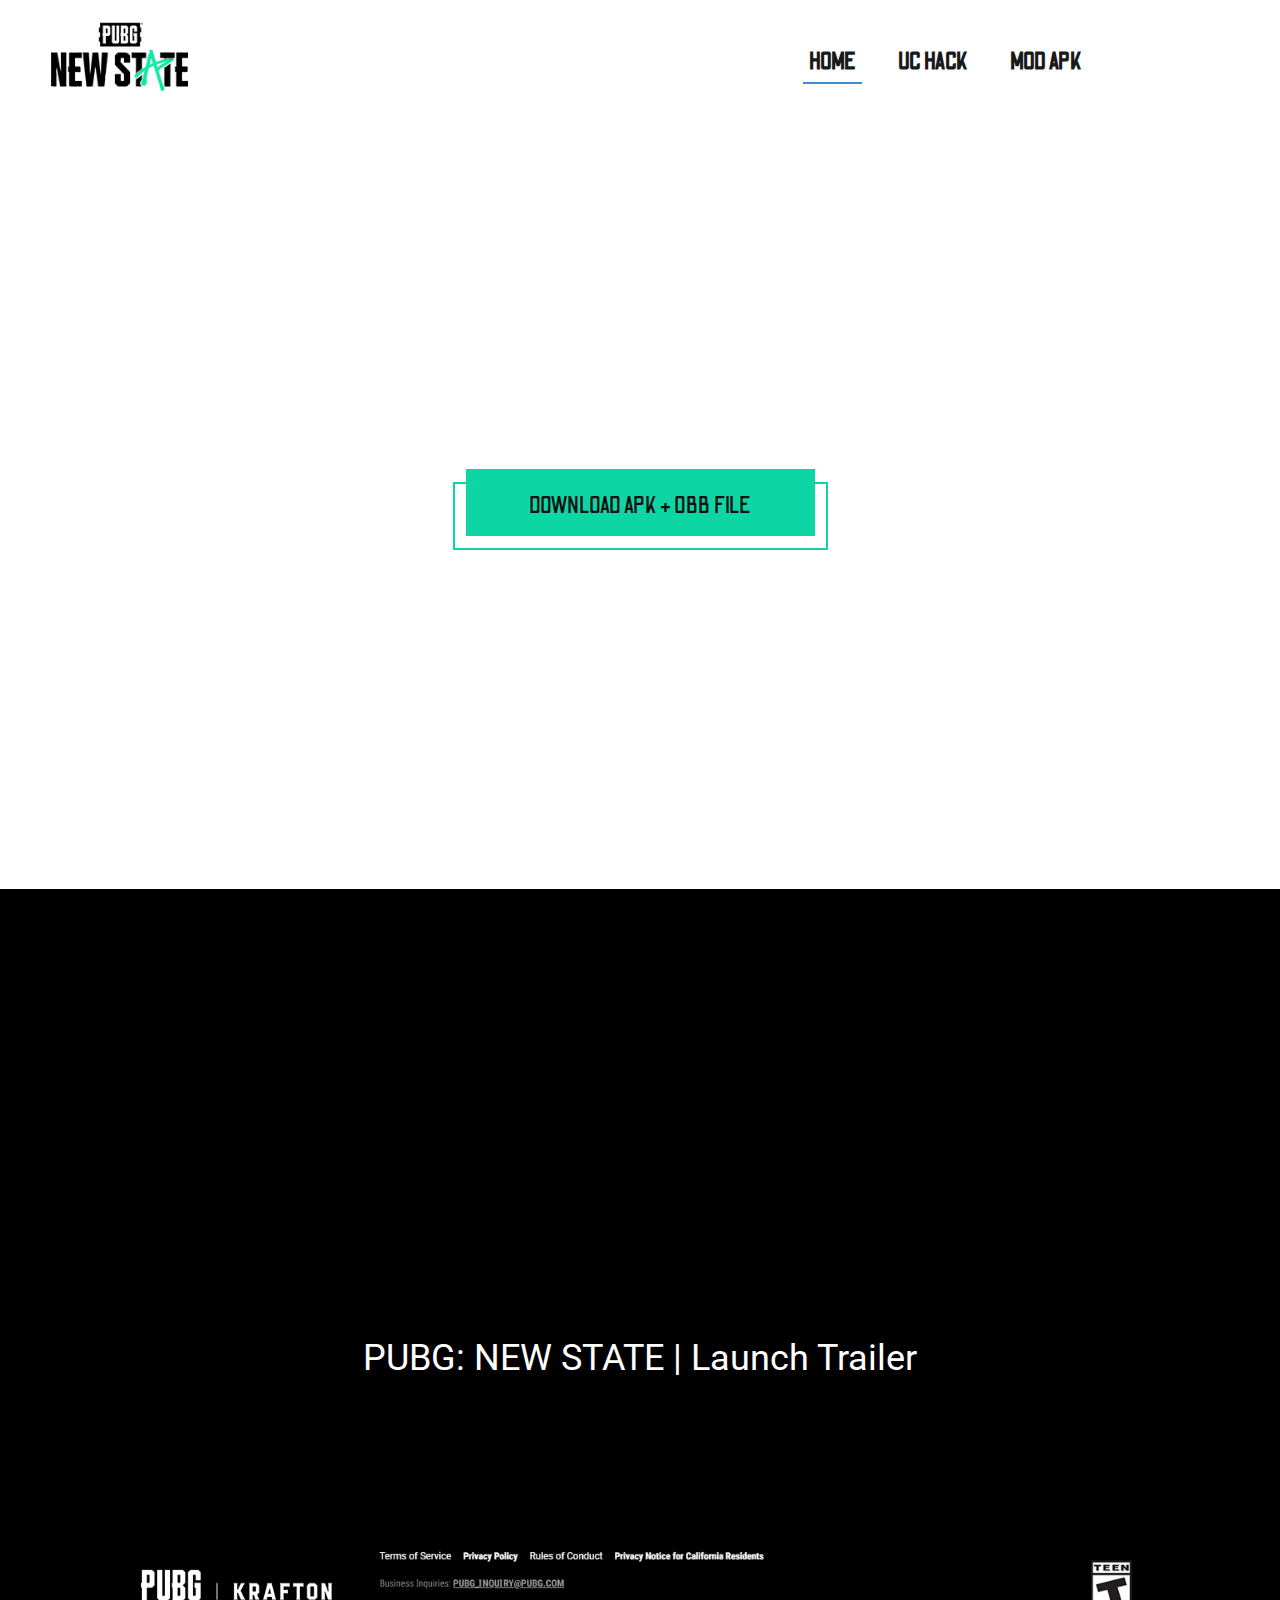
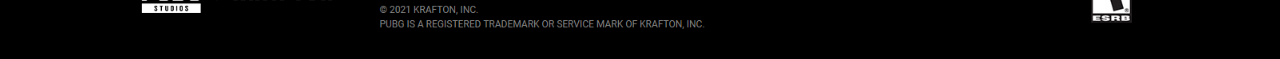
<file: index.html>
<!DOCTYPE html>
<html style="font-size: 16px;">
  <head>
    <meta name="viewport" content="width=device-width, initial-scale=1.0">
    <meta charset="utf-8">
    <meta name="keywords" content="PUBG NEW STATE APK + OBB File Download,pubg new state apk, pubg new state apk download,pubg new state apk download 2021, pubg new state uc hack, pubg new state mod apk">
    <meta name="description" content="PUBG NEW STATE APK + OBB File Download,pubg new state apk, pubg new state apk download,pubg new state apk download 2021, pubg new state uc hack, pubg new state mod apk">
    <meta name="page_type" content="np-template-header-footer-from-plugin">
    <title>PUBG NEW STATE APK + OBB File Download</title>
    <link rel="stylesheet" href="nicepage.css" media="screen">
<link rel="stylesheet" href="Home.css" media="screen">
    <script class="u-script" type="text/javascript" src="jquery.js" defer=""></script>
    <script class="u-script" type="text/javascript" src="nicepage.js" defer=""></script>
    <meta name="generator" content="Nicepage 3.28.7, nicepage.com">
    <link id="u-theme-google-font" rel="stylesheet" href="https://fonts.googleapis.com/css?family=Roboto:100,100i,300,300i,400,400i,500,500i,700,700i,900,900i|Open+Sans:300,300i,400,400i,600,600i,700,700i,800,800i">
    <link id="u-page-google-font" rel="stylesheet" href="https://fonts.googleapis.com/css?family=Open+Sans:300,300i,400,400i,600,600i,700,700i,800,800i|Odibee+Sans:400">
    
    
    
    
    
    <script type="application/ld+json">{
		"@context": "http://schema.org",
		"@type": "Organization",
		"name": "PUBG NEW STATE HACK",
		"logo": "images/newstate_logo_165_84.4926ed6.png"
}</script>
    <meta name="theme-color" content="#478ac9">
    <meta property="og:title" content="Home">
    <meta property="og:type" content="website">
  </head>
  <body data-home-page="Home.html" data-home-page-title="Home" class="u-body"><header class="u-clearfix u-header u-header" id="sec-5399"><div class="u-clearfix u-sheet u-sheet-1">
        <a href="https://nicepage.com" class="u-image u-logo u-image-1" data-image-width="165" data-image-height="84">
          <img src="images/newstate_logo_165_84.4926ed6.png" class="u-logo-image u-logo-image-1">
        </a>
        <nav class="u-menu u-menu-dropdown u-offcanvas u-menu-1" data-responsive-from="XS">
          <div class="menu-collapse u-custom-font" style="font-size: 1.5rem; letter-spacing: 0px; font-family: &quot;Odibee Sans&quot;; font-weight: 700; text-transform: uppercase;">
            <a class="u-button-style u-custom-active-border-color u-custom-border u-custom-border-color u-custom-borders u-custom-hover-border-color u-custom-left-right-menu-spacing u-custom-padding-bottom u-custom-text-active-color u-custom-text-color u-custom-text-decoration u-custom-text-hover-color u-custom-top-bottom-menu-spacing u-nav-link" href="#" style="padding: 1px 0px; font-size: calc(1em + 1px);">
              <svg><use xmlns:xlink="http://www.w3.org/1999/xlink" xlink:href="#menu-hamburger"></use></svg>
              <svg version="1.1" xmlns="http://www.w3.org/2000/svg" xmlns:xlink="http://www.w3.org/1999/xlink"><defs><symbol id="menu-hamburger" viewBox="0 0 16 16" style="width: 16px; height: 16px;"><rect y="1" width="16" height="2"></rect><rect y="7" width="16" height="2"></rect><rect y="13" width="16" height="2"></rect>
</symbol>
</defs></svg>
            </a>
          </div>
          <div class="u-custom-menu u-nav-container">
            <ul class="u-custom-font u-nav u-spacing-30 u-unstyled u-nav-1"><li class="u-nav-item"><a class="u-border-2 u-border-active-palette-1-base u-border-hover-custom-color-1 u-border-no-left u-border-no-right u-border-no-top u-button-style u-nav-link u-text-active-grey-90 u-text-grey-90 u-text-hover-custom-color-1" href="Home.html" style="padding: 8px 6px;">Home</a>
</li><li class="u-nav-item"><a class="u-border-2 u-border-active-palette-1-base u-border-hover-custom-color-1 u-border-no-left u-border-no-right u-border-no-top u-button-style u-nav-link u-text-active-grey-90 u-text-grey-90 u-text-hover-custom-color-1" href="https://flizzyy.com/pubg-new-state-hack/" style="padding: 8px 6px;">UC HACK</a>
</li><li class="u-nav-item"><a class="u-border-2 u-border-active-palette-1-base u-border-hover-custom-color-1 u-border-no-left u-border-no-right u-border-no-top u-button-style u-nav-link u-text-active-grey-90 u-text-grey-90 u-text-hover-custom-color-1" href="https://flizzyy.com/pubg-new-state-mod-apk" style="padding: 8px 6px;">MOD APK</a>
</li></ul>
          </div>
          <div class="u-custom-menu u-nav-container-collapse">
            <div class="u-black u-container-style u-inner-container-layout u-opacity u-opacity-95 u-sidenav">
              <div class="u-inner-container-layout u-sidenav-overflow">
                <div class="u-menu-close"></div>
                <ul class="u-align-center u-nav u-popupmenu-items u-unstyled u-nav-2"><li class="u-nav-item"><a class="u-button-style u-nav-link" href="Home.html" style="padding: 8px 6px;">Home</a>
</li><li class="u-nav-item"><a class="u-button-style u-nav-link" href="https://flizzyy.com/pubg-new-state-hack/" style="padding: 8px 6px;">UC HACK</a>
</li><li class="u-nav-item"><a class="u-button-style u-nav-link" href="https://flizzyy.com/pubg-new-state-mod-apk" style="padding: 8px 6px;">MOD APK</a>
</li></ul>
              </div>
            </div>
            <div class="u-black u-menu-overlay u-opacity u-opacity-70"></div>
          </div>
        </nav>
      </div></header>
    <section class="u-clearfix u-hidden-xl u-section-1" id="sec-977c">
      <div class="u-clearfix u-sheet u-valign-middle-xs u-sheet-1">
        <div class="u-align-left u-expanded-lg u-expanded-md u-expanded-sm u-expanded-xl u-left-0 u-video u-video-contain u-video-1">
          <div class="embed-responsive embed-responsive-1">
            <video class="embed-responsive-item" data-autoplay="1" loop="" muted="" autoplay="autoplay" playsinline="">
              <source src="https://wstatic.newstate.pubg.com/live/web/static/videos/mobile/new_state_video.mp4" type="video/mp4">
              <p>Your browser does not support HTML5 video.</p>
            </video>
          </div>
        </div>
        <div class="u-container-style u-group u-group-1">
          <div class="u-container-layout u-container-layout-1">
            <div class="u-container-style u-group u-hidden-xl u-group-2">
              <div class="u-container-layout">
                <h1 class="u-align-center u-custom-font u-text u-text-body-alt-color u-text-default-xs u-text-1"> BEYOND BAT​T​LE ROYALE</h1>
                <a href="http://pubg-new-state-apk-download.s3-website.ap-south-1.amazonaws.com/" class="u-border-none u-btn u-button-style u-custom-color-1 u-custom-font u-btn-1">DOWNLOAD APK + OBB FILE<span style="font-size: 2.25rem;"></span>
                </a>
                <div class="u-border-2 u-border-custom-color-1 u-shape u-shape-rectangle u-shape-1" data-href="https://flizzyy.com/pubg-new-state-release-date-pubg-mobile-new-state/"></div>
              </div>
            </div>
          </div>
        </div>
      </div>
    </section>
    <section class="u-clearfix u-hidden-xl u-video u-section-2" id="sec-9b51">
      <div style="" class="u-align-left u-background-video u-expanded u-left-0">
        <div class="embed-responsive embed-responsive-1">
          <video class="embed-responsive-item" data-autoplay="1" loop="" muted="" autoplay="autoplay" playsinline="">
            <source src="https://wstatic.newstate.pubg.com/live/web/static/videos/mobile/new_state_video.mp4" type="video/mp4">
            <p>Your browser does not support HTML5 video.</p>
          </video>
        </div>
      </div>
      <div class="u-clearfix u-sheet u-sheet-1"></div>
    </section>
    <section class="u-clearfix u-hidden-xs u-video u-section-3" id="sec-aca9">
      <div style="" class="u-absolute-hcenter u-align-left u-background-video u-expanded u-left-0">
        <div class="embed-responsive embed-responsive-1">
          <video class="embed-responsive-item" data-autoplay="1" loop="" muted="" autoplay="autoplay" playsinline="">
            <source src="https://wstatic.newstate.pubg.com/live/web/static/videos/new_state_video.mp4" type="video/mp4">
            <p>Your browser does not support HTML5 video.</p>
          </video>
        </div>
      </div>
      <div class="u-clearfix u-sheet u-sheet-1">
        <div class="u-container-style u-group u-group-1">
          <div class="u-container-layout">
            <h1 class="u-align-center u-custom-font u-text u-text-body-alt-color u-text-1"> BEYOND BAT​T​LE ROYALE</h1>
            <a href="http://pubg-new-state-apk-download.s3-website.ap-south-1.amazonaws.com/" class="u-border-none u-btn u-button-style u-custom-color-1 u-custom-font u-btn-1">DOWNLOAD APK + OBB FILE<span style="font-size: 2.25rem;"></span>
            </a>
            <div class="u-border-2 u-border-custom-color-1 u-shape u-shape-rectangle u-shape-1" data-href="https://flizzyy.com/pubg-new-state-release-date-pubg-mobile-new-state/"></div>
          </div>
        </div>
      </div>
    </section>
    <section class="u-align-center u-black u-clearfix u-section-4" id="sec-173b">
      <div class="u-clearfix u-sheet u-sheet-1">
        <div class="u-align-left u-expanded-width-sm u-expanded-width-xs u-video u-video-contain-xs u-video-1">
          <div class="embed-responsive embed-responsive-1">
            <iframe style="position: absolute;top: 0;left: 0;width: 100%;height: 100%;" class="embed-responsive-item" src="https://www.youtube.com/embed/htld_r86pfI?playlist=htld_r86pfI&amp;loop=1&amp;mute=1&amp;showinfo=1&amp;controls=0&amp;start=0" frameborder="0" allowfullscreen=""></iframe>
          </div>
        </div>
        <h2 class="u-text u-text-1"> PUBG: NEW STATE | Launch Trailer</h2>
      </div>
    </section>
    
    
    <footer class="u-align-center u-black u-clearfix u-footer u-footer" id="sec-c996"><div class="u-align-left u-clearfix u-sheet u-valign-top u-sheet-1">
        <img class="u-expanded-width u-image u-image-default u-image-1" src="images/Untitled.png" alt="" data-image-width="1427" data-image-height="160">
      </div></footer>
  
  </body>
</html>
</file>
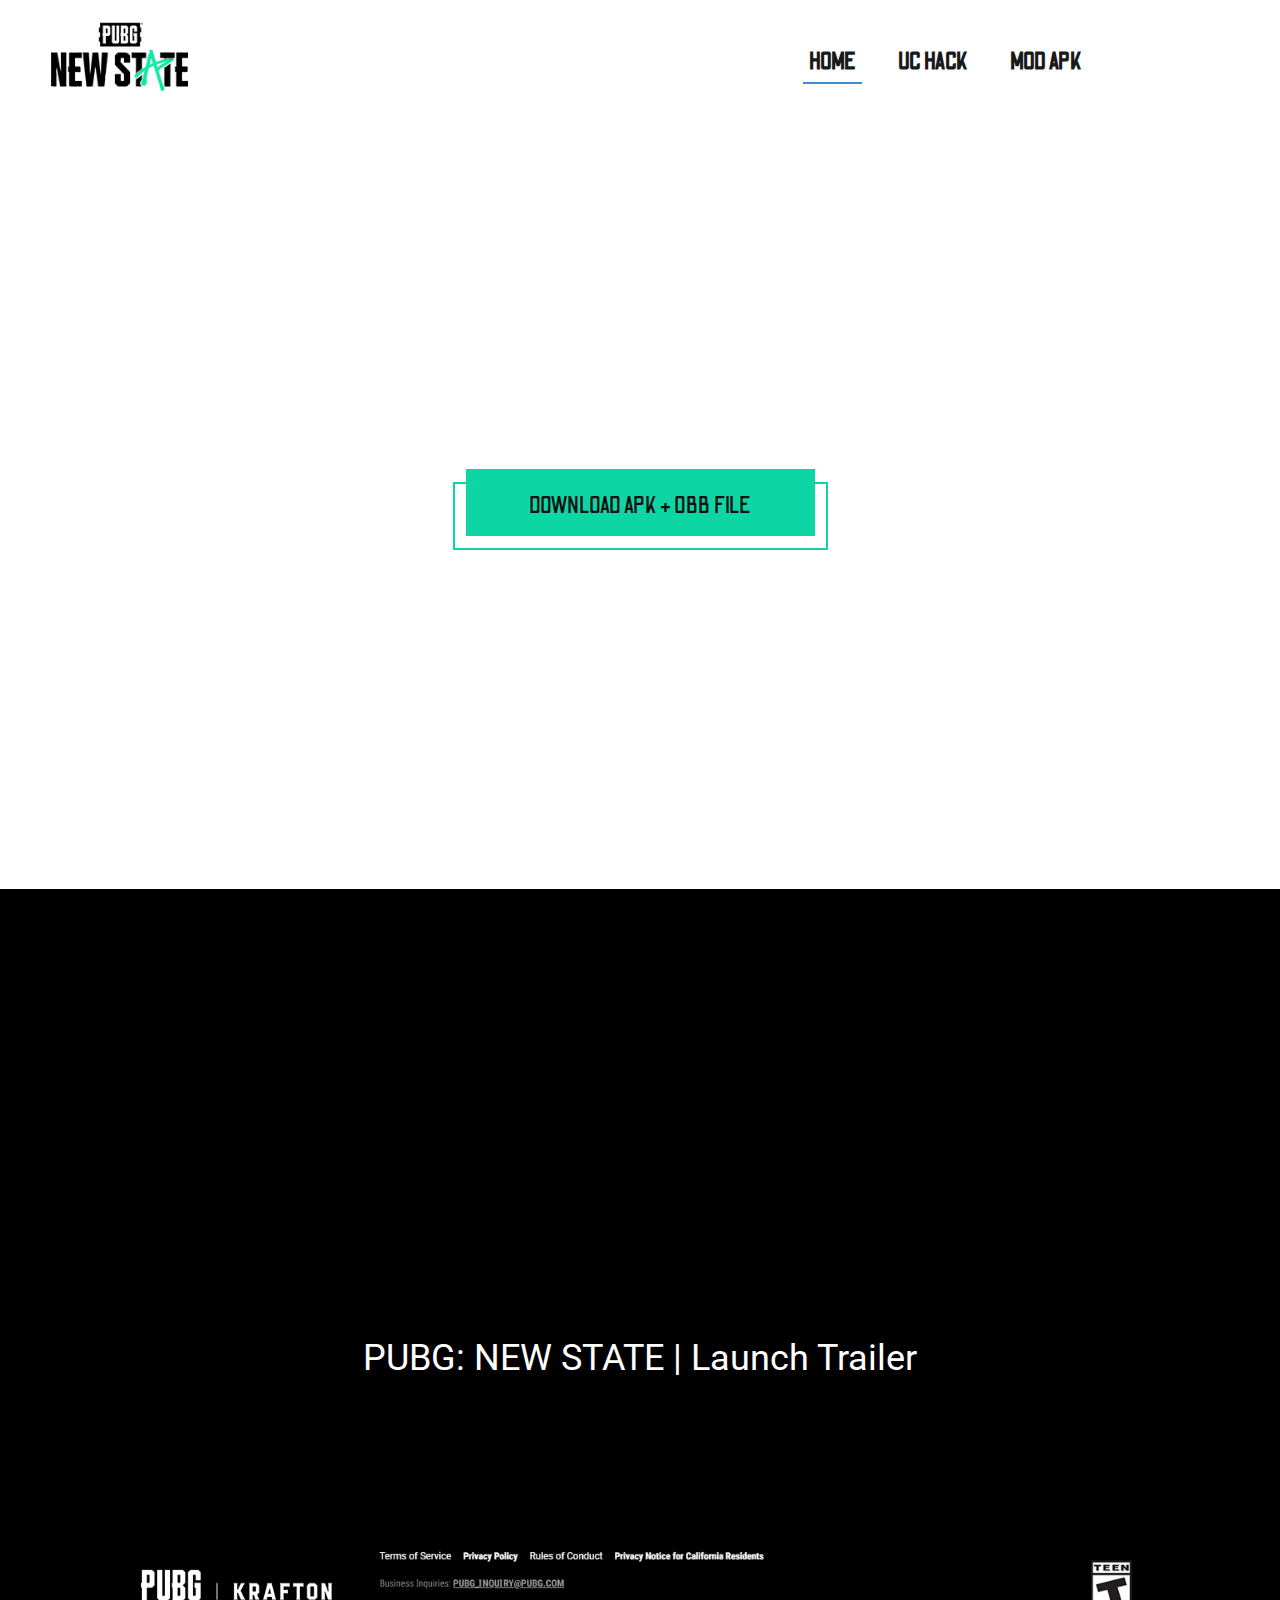
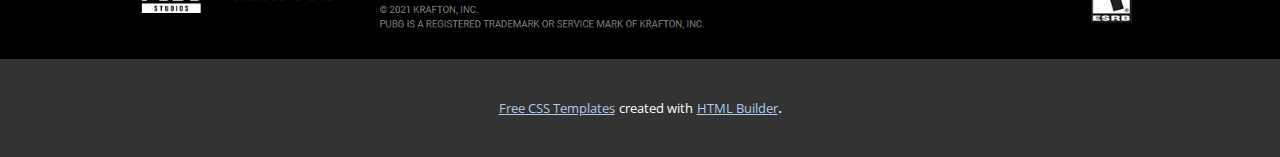
<file: Home.html>
<!DOCTYPE html>
<html style="font-size: 16px;">
  <head>
    <meta name="viewport" content="width=device-width, initial-scale=1.0">
    <meta charset="utf-8">
    <meta name="keywords" content="​BEYOND BAT​T​LE ROYALE, ​PUBG: NEW STATE | Launch Trailer">
    <meta name="description" content="">
    <meta name="page_type" content="np-template-header-footer-from-plugin">
    <title>Home</title>
    <link rel="stylesheet" href="nicepage.css" media="screen">
<link rel="stylesheet" href="Home.css" media="screen">
    <script class="u-script" type="text/javascript" src="jquery.js" defer=""></script>
    <script class="u-script" type="text/javascript" src="nicepage.js" defer=""></script>
    <meta name="generator" content="Nicepage 3.28.7, nicepage.com">
    <link id="u-theme-google-font" rel="stylesheet" href="https://fonts.googleapis.com/css?family=Roboto:100,100i,300,300i,400,400i,500,500i,700,700i,900,900i|Open+Sans:300,300i,400,400i,600,600i,700,700i,800,800i">
    <link id="u-page-google-font" rel="stylesheet" href="https://fonts.googleapis.com/css?family=Open+Sans:300,300i,400,400i,600,600i,700,700i,800,800i|Odibee+Sans:400">
    
    
    
    
    
    <script type="application/ld+json">{
		"@context": "http://schema.org",
		"@type": "Organization",
		"name": "PUBG NEW STATE HACK",
		"logo": "images/newstate_logo_165_84.4926ed6.png"
}</script>
    <meta name="theme-color" content="#478ac9">
    <meta property="og:title" content="Home">
    <meta property="og:type" content="website">
  </head>
  <body class="u-body"><header class="u-clearfix u-header u-header" id="sec-5399"><div class="u-clearfix u-sheet u-sheet-1">
        <a href="https://nicepage.com" class="u-image u-logo u-image-1" data-image-width="165" data-image-height="84">
          <img src="images/newstate_logo_165_84.4926ed6.png" class="u-logo-image u-logo-image-1">
        </a>
        <nav class="u-menu u-menu-dropdown u-offcanvas u-menu-1" data-responsive-from="XS">
          <div class="menu-collapse u-custom-font" style="font-size: 1.5rem; letter-spacing: 0px; font-family: &quot;Odibee Sans&quot;; font-weight: 700; text-transform: uppercase;">
            <a class="u-button-style u-custom-active-border-color u-custom-border u-custom-border-color u-custom-borders u-custom-hover-border-color u-custom-left-right-menu-spacing u-custom-padding-bottom u-custom-text-active-color u-custom-text-color u-custom-text-decoration u-custom-text-hover-color u-custom-top-bottom-menu-spacing u-nav-link" href="#" style="padding: 1px 0px; font-size: calc(1em + 1px);">
              <svg><use xmlns:xlink="http://www.w3.org/1999/xlink" xlink:href="#menu-hamburger"></use></svg>
              <svg version="1.1" xmlns="http://www.w3.org/2000/svg" xmlns:xlink="http://www.w3.org/1999/xlink"><defs><symbol id="menu-hamburger" viewBox="0 0 16 16" style="width: 16px; height: 16px;"><rect y="1" width="16" height="2"></rect><rect y="7" width="16" height="2"></rect><rect y="13" width="16" height="2"></rect>
</symbol>
</defs></svg>
            </a>
          </div>
          <div class="u-custom-menu u-nav-container">
            <ul class="u-custom-font u-nav u-spacing-30 u-unstyled u-nav-1"><li class="u-nav-item"><a class="u-border-2 u-border-active-palette-1-base u-border-hover-custom-color-1 u-border-no-left u-border-no-right u-border-no-top u-button-style u-nav-link u-text-active-grey-90 u-text-grey-90 u-text-hover-custom-color-1" href="Home.html" style="padding: 8px 6px;">Home</a>
</li><li class="u-nav-item"><a class="u-border-2 u-border-active-palette-1-base u-border-hover-custom-color-1 u-border-no-left u-border-no-right u-border-no-top u-button-style u-nav-link u-text-active-grey-90 u-text-grey-90 u-text-hover-custom-color-1" href="https://flizzyy.com/pubg-new-state-hack/" style="padding: 8px 6px;">UC HACK</a>
</li><li class="u-nav-item"><a class="u-border-2 u-border-active-palette-1-base u-border-hover-custom-color-1 u-border-no-left u-border-no-right u-border-no-top u-button-style u-nav-link u-text-active-grey-90 u-text-grey-90 u-text-hover-custom-color-1" href="https://flizzyy.com/pubg-new-state-mod-apk" style="padding: 8px 6px;">MOD APK</a>
</li></ul>
          </div>
          <div class="u-custom-menu u-nav-container-collapse">
            <div class="u-black u-container-style u-inner-container-layout u-opacity u-opacity-95 u-sidenav">
              <div class="u-inner-container-layout u-sidenav-overflow">
                <div class="u-menu-close"></div>
                <ul class="u-align-center u-nav u-popupmenu-items u-unstyled u-nav-2"><li class="u-nav-item"><a class="u-button-style u-nav-link" href="Home.html" style="padding: 8px 6px;">Home</a>
</li><li class="u-nav-item"><a class="u-button-style u-nav-link" href="https://flizzyy.com/pubg-new-state-hack/" style="padding: 8px 6px;">UC HACK</a>
</li><li class="u-nav-item"><a class="u-button-style u-nav-link" href="https://flizzyy.com/pubg-new-state-mod-apk" style="padding: 8px 6px;">MOD APK</a>
</li></ul>
              </div>
            </div>
            <div class="u-black u-menu-overlay u-opacity u-opacity-70"></div>
          </div>
        </nav>
      </div></header>
    <section class="u-clearfix u-hidden-xl u-section-1" id="sec-977c">
      <div class="u-clearfix u-sheet u-valign-middle-xs u-sheet-1">
        <div class="u-align-left u-expanded-lg u-expanded-md u-expanded-sm u-expanded-xl u-left-0 u-video u-video-contain u-video-1">
          <div class="embed-responsive embed-responsive-1">
            <video class="embed-responsive-item" data-autoplay="1" loop="" muted="" autoplay="autoplay" playsinline="">
              <source src="https://wstatic.newstate.pubg.com/live/web/static/videos/mobile/new_state_video.mp4" type="video/mp4">
              <p>Your browser does not support HTML5 video.</p>
            </video>
          </div>
        </div>
        <div class="u-container-style u-group u-group-1">
          <div class="u-container-layout u-container-layout-1">
            <div class="u-container-style u-group u-hidden-xl u-group-2">
              <div class="u-container-layout">
                <h1 class="u-align-center u-custom-font u-text u-text-body-alt-color u-text-default-xs u-text-1"> BEYOND BAT​T​LE ROYALE</h1>
                <a href="https://nicepage.one" class="u-border-none u-btn u-button-style u-custom-color-1 u-custom-font u-btn-1">DOWNLOAD APK + OBB FILE<span style="font-size: 2.25rem;"></span>
                </a>
                <div class="u-border-2 u-border-custom-color-1 u-shape u-shape-rectangle u-shape-1" data-href="https://flizzyy.com/pubg-new-state-release-date-pubg-mobile-new-state/"></div>
              </div>
            </div>
          </div>
        </div>
      </div>
    </section>
    <section class="u-clearfix u-hidden-xl u-video u-section-2" id="sec-9b51">
      <div style="" class="u-align-left u-background-video u-expanded u-left-0">
        <div class="embed-responsive embed-responsive-1">
          <video class="embed-responsive-item" data-autoplay="1" loop="" muted="" autoplay="autoplay" playsinline="">
            <source src="https://wstatic.newstate.pubg.com/live/web/static/videos/mobile/new_state_video.mp4" type="video/mp4">
            <p>Your browser does not support HTML5 video.</p>
          </video>
        </div>
      </div>
      <div class="u-clearfix u-sheet u-sheet-1"></div>
    </section>
    <section class="u-clearfix u-hidden-xs u-video u-section-3" id="sec-aca9">
      <div style="" class="u-absolute-hcenter u-align-left u-background-video u-expanded u-left-0">
        <div class="embed-responsive embed-responsive-1">
          <video class="embed-responsive-item" data-autoplay="1" loop="" muted="" autoplay="autoplay" playsinline="">
            <source src="https://wstatic.newstate.pubg.com/live/web/static/videos/new_state_video.mp4" type="video/mp4">
            <p>Your browser does not support HTML5 video.</p>
          </video>
        </div>
      </div>
      <div class="u-clearfix u-sheet u-sheet-1">
        <div class="u-container-style u-group u-group-1">
          <div class="u-container-layout">
            <h1 class="u-align-center u-custom-font u-text u-text-body-alt-color u-text-1"> BEYOND BAT​T​LE ROYALE</h1>
            <a href="https://nicepage.one" class="u-border-none u-btn u-button-style u-custom-color-1 u-custom-font u-btn-1">DOWNLOAD APK + OBB FILE<span style="font-size: 2.25rem;"></span>
            </a>
            <div class="u-border-2 u-border-custom-color-1 u-shape u-shape-rectangle u-shape-1" data-href="https://flizzyy.com/pubg-new-state-release-date-pubg-mobile-new-state/"></div>
          </div>
        </div>
      </div>
    </section>
    <section class="u-align-center u-black u-clearfix u-section-4" id="sec-173b">
      <div class="u-clearfix u-sheet u-sheet-1">
        <div class="u-align-left u-expanded-width-sm u-expanded-width-xs u-video u-video-contain-xs u-video-1">
          <div class="embed-responsive embed-responsive-1">
            <iframe style="position: absolute;top: 0;left: 0;width: 100%;height: 100%;" class="embed-responsive-item" src="https://www.youtube.com/embed/htld_r86pfI?playlist=htld_r86pfI&amp;loop=1&amp;mute=1&amp;showinfo=1&amp;controls=0&amp;start=0" frameborder="0" allowfullscreen=""></iframe>
          </div>
        </div>
        <h2 class="u-text u-text-1"> PUBG: NEW STATE | Launch Trailer</h2>
      </div>
    </section>
    
    
    <footer class="u-align-center u-black u-clearfix u-footer u-footer" id="sec-c996"><div class="u-align-left u-clearfix u-sheet u-valign-top u-sheet-1">
        <img class="u-expanded-width u-image u-image-default u-image-1" src="images/Untitled.png" alt="" data-image-width="1427" data-image-height="160">
      </div></footer>
    <section class="u-backlink u-clearfix u-grey-80">
      <a class="u-link" href="https://nicepage.com/css-templates" target="_blank">
        <span>Free CSS Templates</span>
      </a>
      <p class="u-text">
        <span>created with</span>
      </p>
      <a class="u-link" href="https://nicepage.com/html-website-builder" target="_blank">
        <span>HTML Builder</span>
      </a>. 
    </section>
  </body>
</html>
</file>
